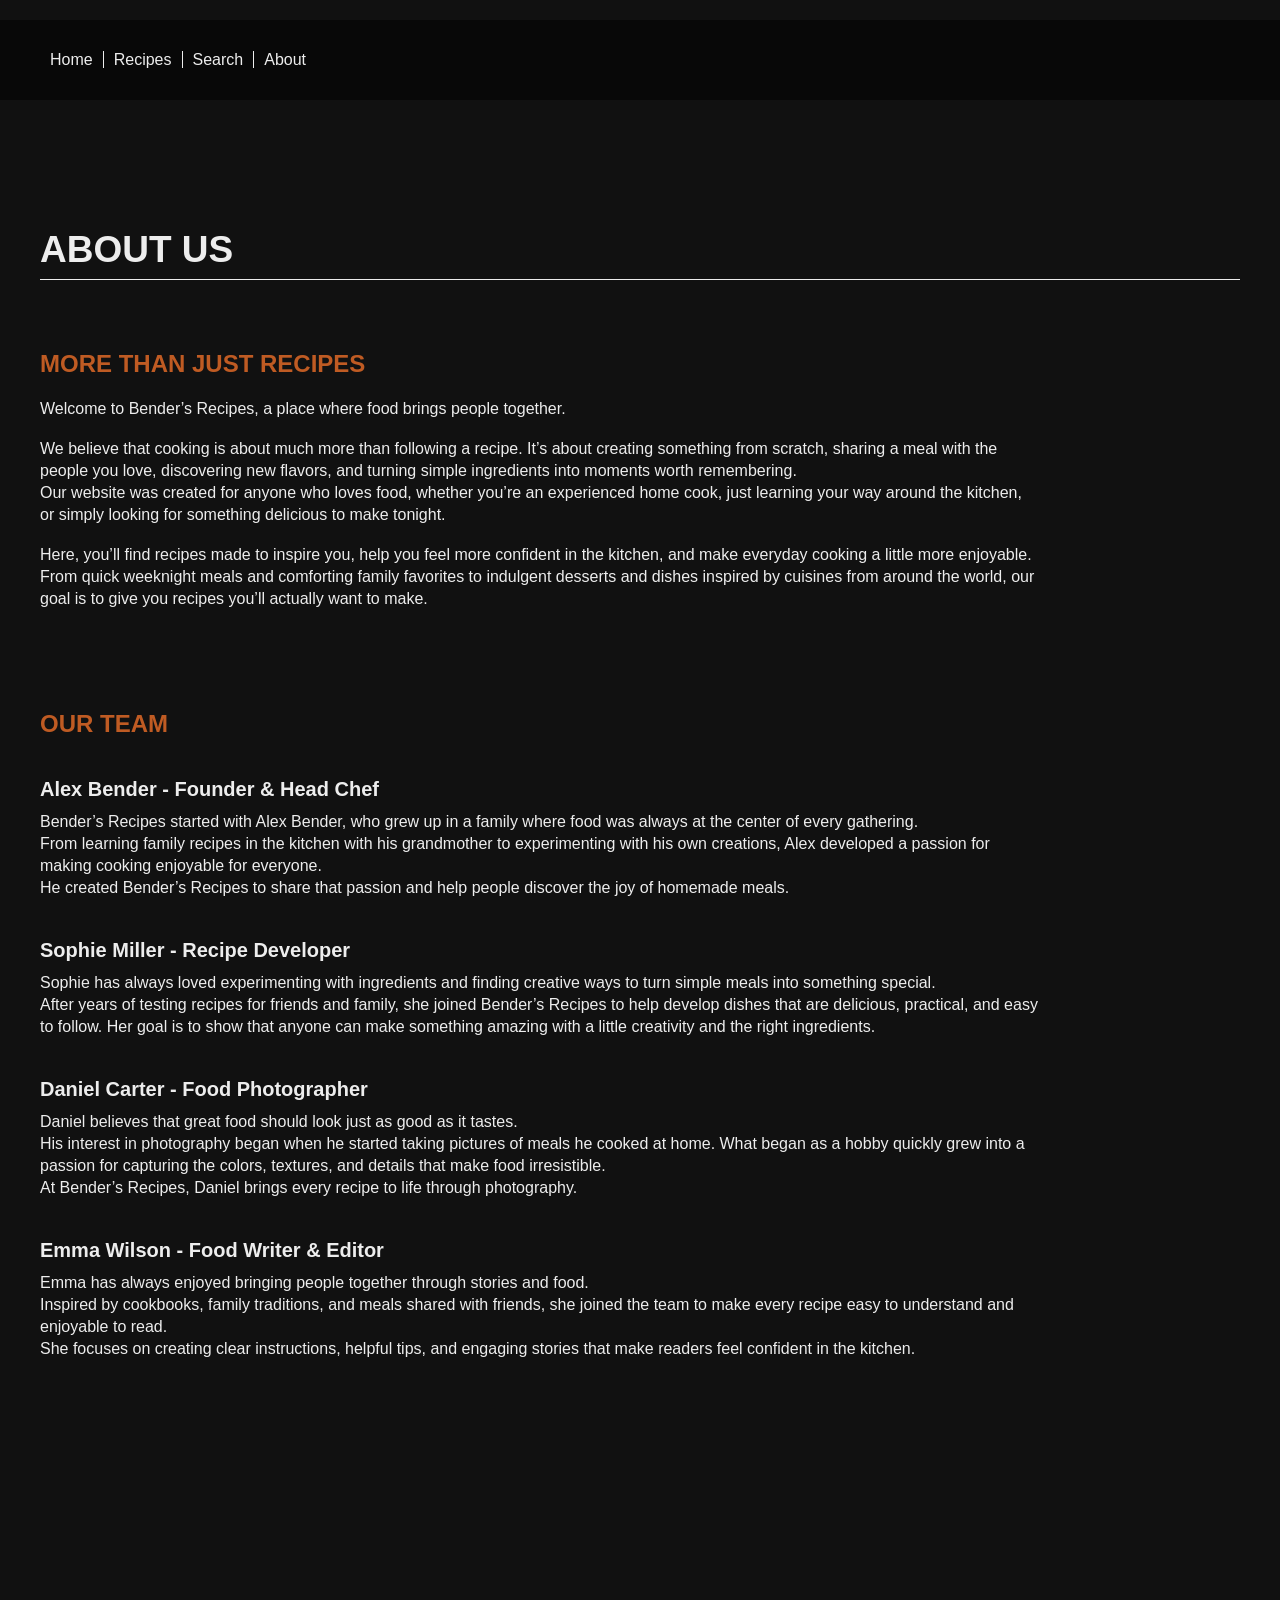
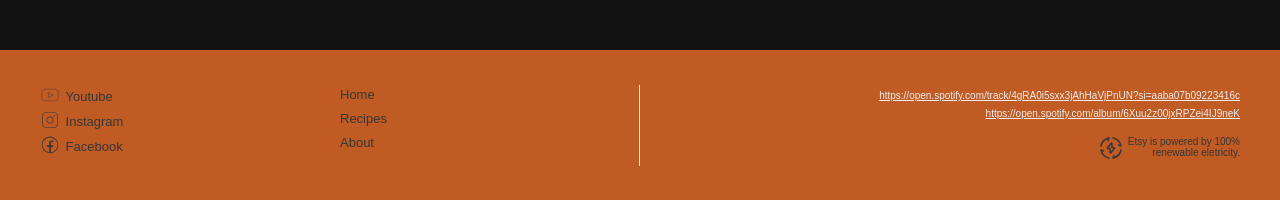
<file: about.html>
<!DOCTYPE html>
<html lang="en">
<head>
    <meta charset="UTF-8">
    <meta name="viewport" content="width=device-width, initial-scale=1.0">
    <title>Document</title>
    <link rel="stylesheet" href="css/about.css">
</head>
<body>
    

    <div class="container">

        <!-- Navigation -->
        <nav class="navigation">
            <div class="menu-container">
                <ul>
                    <li><a href="index.html">Home</a></li>
                    <li><a href="recipe-details.html">Recipes</a></li>
                    <li><a href="search.html">Search</a></li>
                    <li><a href="about.html">About</a></li>
                </ul>
            </div>

        </nav>


        <!-- About us section start -->


        <section class="about_section">
            <div class="about">
                <div class="about_headline">About us</div>

                <div class="about_first">
                    <h2>More than just recipes</h2>
                    <p>Welcome to Bender’s Recipes, a place where food brings people together.</p><br>
                    <p>We believe that cooking is about much more than following a recipe. It’s about creating something from scratch, sharing a meal with the people you love, discovering new flavors, and turning simple ingredients into moments worth remembering.</p>
                    <p>Our website was created for anyone who loves food, whether you’re an experienced home cook, just learning your way around the kitchen, or simply looking for something delicious to make tonight.</p><br>
                    <p>Here, you’ll find recipes made to inspire you, help you feel more confident in the kitchen, and make everyday cooking a little more enjoyable. From quick weeknight meals and comforting family favorites to indulgent desserts and dishes inspired by cuisines from around the world, our goal is to give you recipes you’ll actually want to make.</p>
                
                </div>


                <div class="about_second">
                    <h2>Our Team</h2>
                    <h4>Alex Bender - Founder & Head Chef</h4>
                    <p>Bender’s Recipes started with Alex Bender, who grew up in a family where food was always at the center of every gathering. <br> From learning family recipes in the kitchen with his grandmother to experimenting with his own creations, Alex developed a passion for making cooking enjoyable for everyone. <br> He created Bender’s Recipes to share that passion and help people discover the joy of homemade meals.</p> 
                    
                    <h4>Sophie Miller - Recipe Developer</h4>
                    <p>Sophie has always loved experimenting with ingredients and finding creative ways to turn simple meals into something special.  <br> After years of testing recipes for friends and family, she joined Bender’s Recipes to help develop dishes that are delicious, practical, and easy to follow. Her goal is to show that anyone can make something amazing with a little creativity and the right ingredients.</p> 
                
                    <h4>Daniel Carter - Food Photographer</h4>
                    <p>Daniel believes that great food should look just as good as it tastes. <br> His interest in photography began when he started taking pictures of meals he cooked at home. What began as a hobby quickly grew into a passion for capturing the colors, textures, and details that make food irresistible. <br> At Bender’s Recipes, Daniel brings every recipe to life through photography.</p> 

                    <h4>Emma Wilson - Food Writer & Editor</h4>
                    <p>Emma has always enjoyed bringing people together through stories and food. <br> Inspired by cookbooks, family traditions, and meals shared with friends, she joined the team to make every recipe easy to understand and enjoyable to read. <br> She focuses on creating clear instructions, helpful tips, and engaging stories that make readers feel confident in the kitchen.</p>

                </div>



            </div>    

        </section>

















        <!-- footer -->
        <section class="footer">
            <div class="footer_content">
            <div class="footer_content_social_media">
                <div class="footer_content_social_media_youtube">
                    <span class="iconify">
                        <svg xmlns="http://www.w3.org/2000/svg" width="1em" height="1em" viewBox="0 0 48 48">
	                        <path d="M0 0h48v48H0z" fill="none" />
	                        <path fill="none" stroke="currentColor" stroke-linecap="round" stroke-linejoin="round" d="M43.112 14.394a5 5 0 0 0-3.533-3.533c-2.314-.894-24.732-1.332-31.236.025A5 5 0 0 0 4.81 14.42c-1.045 4.583-1.124 14.491.026 19.177a5 5 0 0 0 3.533 3.533c4.583 1.055 26.371 1.203 31.236 0a5 5 0 0 0 3.533-3.533c1.114-4.993 1.193-14.287-.026-19.203" />
	                        <path fill="none" stroke="currentColor" stroke-linecap="round" stroke-linejoin="round" d="M30.567 23.995L20.12 18.004v11.982Z" />
                        </svg>
                    </span>

                    
                    <a href="#">Youtube</a>
                    
                </div>

                <div class="footer_content_social_media_instagram">
                    <span class="iconify">
                        <svg xmlns="http://www.w3.org/2000/svg" width="1em" height="1em" viewBox="0 0 256 256">
	                        <path d="M0 0h256v256H0z" fill="none" />
	                        <path fill="currentColor" d="M128 84a44 44 0 1 0 44 44a44.05 44.05 0 0 0-44-44m0 80a36 36 0 1 1 36-36a36 36 0 0 1-36 36m48-136H80a52.06 52.06 0 0 0-52 52v96a52.06 52.06 0 0 0 52 52h96a52.06 52.06 0 0 0 52-52V80a52.06 52.06 0 0 0-52-52m44 148a44.05 44.05 0 0 1-44 44H80a44.05 44.05 0 0 1-44-44V80a44.05 44.05 0 0 1 44-44h96a44.05 44.05 0 0 1 44 44ZM188 76a8 8 0 1 1-8-8a8 8 0 0 1 8 8" />
                        </svg>
                    </span>

                    
                    <a href="#">Instagram</a>
                    
                </div>

                <div class="footer_content_social_media_facebook">
                    <span class="iconify">
                        <svg xmlns="http://www.w3.org/2000/svg" width="1em" height="1em" viewBox="0 0 24 24">
	                        <path d="M0 0h24v24H0z" fill="none" />
	                        <path fill="currentColor" d="M19.02 4.975A9.93 9.93 0 0 0 2.07 12A9.935 9.935 0 0 0 12 21.935a10 10 0 0 0 3.8-.75a10.2 10.2 0 0 0 3.22-2.16a9.934 9.934 0 0 0 0-14.05m-.7 13.34a8.92 8.92 0 0 1-5.32 2.57v-6.56h1.88a1 1 0 0 0 0-2H13v-2.74a1 1 0 0 1 1-1h1.2a1 1 0 0 0 0-2h-1.7a2.5 2.5 0 0 0-2.5 2.5v3.24H9.13a1 1 0 1 0 0 2H11v6.56a8.919 8.919 0 1 1 9.26-5.47a9.1 9.1 0 0 1-1.94 2.9" />
                        </svg>
                    </span>

                    
                    <a href="#">Facebook</a>
                    
                </div>
            </div>
            
            <div class="footer_content_navigation">
                <div class="footer_content_navigation_home">
                    <a href="index.html">Home</a> 
                </div>

                <div class="footer_content_navigation_recipes">
                    <a href="recipe-details.html">Recipes</a>
                </div>

                <div class="footer_content_navigation_about">
                    <a href="about.html">About</a>
                </div>

            </div>


            <div class="footer_content_right">
                <div class="footer_content_right_web_one">
                    <a href="https://open.spotify.com/track/4gRA0i5sxx3jAhHaVjPnUN?si=aaba07b09223416c">https://open.spotify.com/track/4gRA0i5sxx3jAhHaVjPnUN?si=aaba07b09223416c</a>
                </div>
                
                <div class="footer_content_right_web_two">
                    <a href="https://open.spotify.com/album/6Xuu2z00jxRPZei4IJ9neK">https://open.spotify.com/album/6Xuu2z00jxRPZei4IJ9neK</a>
                </div>

                <div class="footer_content_right_web_etsy">
                    <div class="footer_content_right_web_etsy_icon">
                        <span class="iconify">
                        <svg xmlns="http://www.w3.org/2000/svg" width="1em" height="1em" viewBox="0 0 24 24">
	                        <path d="M0 0h24v24H0z" fill="none" />
	                        <g fill="none" stroke="currentColor" stroke-linecap="round" stroke-width="1.5">
		                    <path d="M2 10c.78-3.816 3.67-6.87 7.406-7.91c.314-.087.47-.131.555-.038c.085.094.022.248-.102.558L9 4.5M14 2c3.816.78 6.87 3.67 7.91 7.406c.087.314.131.47.038.555c-.094.085-.248.022-.558-.102L19.5 9m2.5 5c-.78 3.816-3.67 6.87-7.406 7.91c-.314.087-.47.131-.555.038c-.085-.094-.022-.248.102-.558L15 19.5M10 22c-3.816-.78-6.87-3.67-7.91-7.406c-.087-.314-.131-.47-.038-.555c.094-.085.248-.022.558.102L4.5 15" />
		                    <path stroke-linejoin="round" d="m8.613 11.665l3.499-4.492c.274-.351.787-.132.787.336v3.476c0 .28.2.508.449.508h1.702c.386 0 .592.514.337.842l-3.499 4.492c-.274.351-.787.132-.787-.336v-3.476c0-.28-.2-.508-.449-.508H8.95c-.386 0-.593-.514-.337-.842" />
	                        </g>
                            </svg>
                        </span>
                    </div>

                    <div class="footer_content_right_web_etsy_text">
                        <p>Etsy is powered by 100%</p>
                        <p>renewable eletricity.</p>
                    </div>
                </div>

            </div>
            </div>

        </section>



















    </div>




















</body>
</html>
</file>
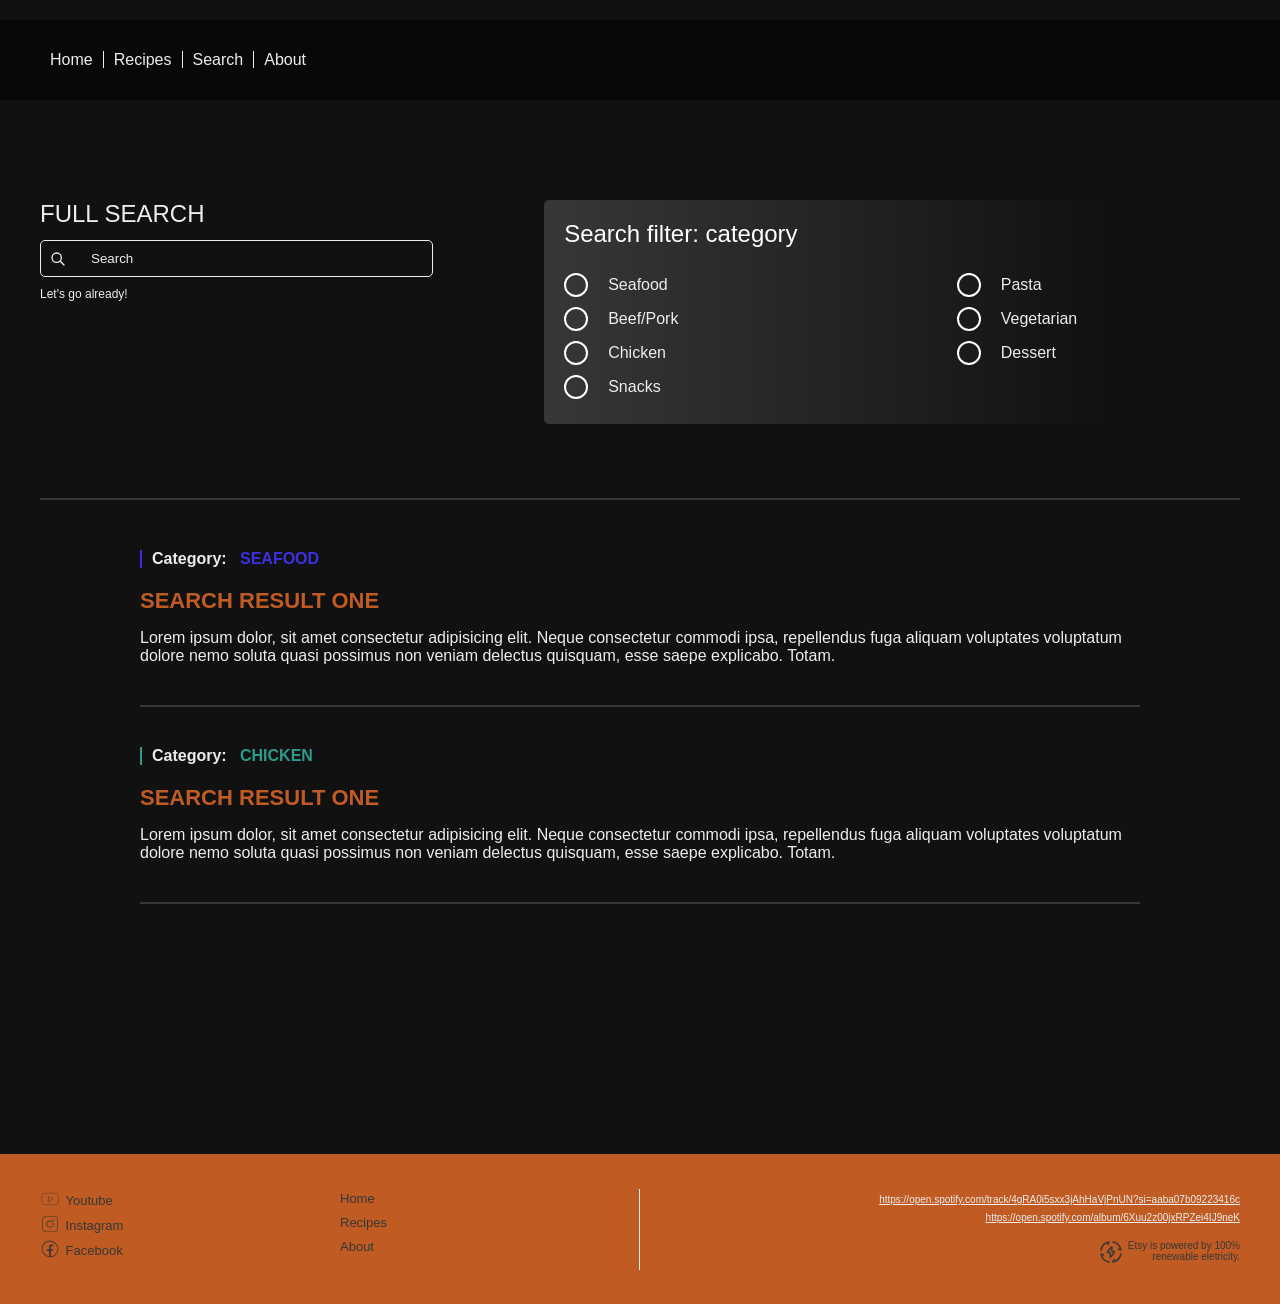
<file: search.html>
<!DOCTYPE html>
<html lang="en">
<head>
    <meta charset="UTF-8">
    <meta name="viewport" content="width=device-width, initial-scale=1.0">
    <title>Document</title>
    <link rel="stylesheet" href="css/search.css">
</head>

<body>

    <div class="container">

        <!-- Navigation -->
        <nav class="navigation">
            <div class="menu-container">
                <ul>
                    <li><a href="index.html">Home</a></li>
                    <li><a href="recipe-details.html">Recipes</a></li>
                    <li><a href="search.html">Search</a></li>
                    <li><a href="about.html">About</a></li>
                </ul>
            </div>

        </nav>


        <!-- Hero search thingy -->

            <section class="hero">
                <div class="hero-container">
                    <div class="hero-left">
                        <div class="hero-left_text">
                            <h2>Full Search</h2>
                        </div>

                        <div class="hero-search">
                            <div class="search-box">
                                <span class="search-icon">
                                    <svg xmlns="http://www.w3.org/2000/svg" width="1em" height="1em" viewBox="0 0 24 24">
                                        <path d="M0 0h24v24H0z" fill="none" />
                                        <path fill="none" stroke="currentColor" stroke-linecap="round" stroke-linejoin="round"
                                            stroke-width="2" d="m15 15l6 6m-11-4a7 7 0 1 1 0-14a7 7 0 0 1 0 14" />
                                    </svg>

                                </span>
                                <input type="text" placeholder="Search" class="search-input">
                            </div>

                        </div>

                        <div class="hero-left_text_two">
                            <h6>Let's go already!</h6>
                        </div>
                    </div>


                    <div class="hero-right">
                        <div class="hero-right_box">
                            <div class="hero-right_box_text">
                                <h2>Search filter: category</h2>
                            </div>

                            <div class="hero-right_box_content">
                                <div class="hero-right_box_content_left">
                                    <label> 
                                        <input type="radio" name="category" unchecked>Seafood
                                    </label>

                                    <label> 
                                        <input type="radio" name="category" unchecked>Beef/Pork
                                    </label>

                                    <label> 
                                        <input type="radio" name="category" unchecked>Chicken
                                    </label>

                                    <label> 
                                        <input type="radio" name="category" unchecked>Snacks
                                    </label>
                                </div>


                                <div class="hero-right_box_content_right">
                                    <label> 
                                        <input type="radio" name="category" unchecked>Pasta
                                    </label>

                                    <label> 
                                        <input type="radio" name="category" unchecked>Vegetarian
                                    </label>

                                    <label> 
                                        <input type="radio" name="category" unchecked>Dessert
                                    </label>

                                </div>

                            </div>



                        </div>



                    </div>
                </div>
            </section>

            <!-- End of hero -->



            <!-- Search result section start -->


            <section class="category-search">
                <div class="category-search">
                    <div class="category-search_headline_one">
                        <p>Category:</p>
                    </div>

                    <div class="category-search_headline_one_category">
                        <p data-category="seafood">Seafood</p>
                    </div>  

                    <div class="category-search_result_one">
                        <h2>Search Result One</h2>
                    </div>

                    <div class="category-search_text_one">
                        <p>Lorem ipsum dolor, sit amet consectetur adipisicing elit. Neque consectetur commodi ipsa, repellendus fuga aliquam voluptates voluptatum dolore nemo soluta quasi possimus non veniam delectus quisquam, esse saepe explicabo. Totam.</p>
                    </div>
                    
                    
                       


                    <div class="category-search_headline_two">
                        <p>Category:</p>
                    </div>

                    <div class="category-search_headline_two_category">
                        <p data-category="chicken">Chicken</p>
                    </div>

                    <div class="category-search_result_two">
                        <h2>Search Result One</h2>
                    </div>

                    <div class="category-search_text_two">
                        <p>Lorem ipsum dolor, sit amet consectetur adipisicing elit. Neque consectetur commodi ipsa, repellendus fuga aliquam voluptates voluptatum dolore nemo soluta quasi possimus non veniam delectus quisquam, esse saepe explicabo. Totam.</p>
                    </div>

                </div>






               

                








            </section>









        




































        <!-- footer -->
        <section class="footer">
            <div class="footer_content">
            <div class="footer_content_social_media">
                <div class="footer_content_social_media_youtube">
                    <span class="iconify">
                        <svg xmlns="http://www.w3.org/2000/svg" width="1em" height="1em" viewBox="0 0 48 48">
	                        <path d="M0 0h48v48H0z" fill="none" />
	                        <path fill="none" stroke="currentColor" stroke-linecap="round" stroke-linejoin="round" d="M43.112 14.394a5 5 0 0 0-3.533-3.533c-2.314-.894-24.732-1.332-31.236.025A5 5 0 0 0 4.81 14.42c-1.045 4.583-1.124 14.491.026 19.177a5 5 0 0 0 3.533 3.533c4.583 1.055 26.371 1.203 31.236 0a5 5 0 0 0 3.533-3.533c1.114-4.993 1.193-14.287-.026-19.203" />
	                        <path fill="none" stroke="currentColor" stroke-linecap="round" stroke-linejoin="round" d="M30.567 23.995L20.12 18.004v11.982Z" />
                        </svg>
                    </span>

                    
                    <a href="#">Youtube</a>
                    
                </div>

                <div class="footer_content_social_media_instagram">
                    <span class="iconify">
                        <svg xmlns="http://www.w3.org/2000/svg" width="1em" height="1em" viewBox="0 0 256 256">
	                        <path d="M0 0h256v256H0z" fill="none" />
	                        <path fill="currentColor" d="M128 84a44 44 0 1 0 44 44a44.05 44.05 0 0 0-44-44m0 80a36 36 0 1 1 36-36a36 36 0 0 1-36 36m48-136H80a52.06 52.06 0 0 0-52 52v96a52.06 52.06 0 0 0 52 52h96a52.06 52.06 0 0 0 52-52V80a52.06 52.06 0 0 0-52-52m44 148a44.05 44.05 0 0 1-44 44H80a44.05 44.05 0 0 1-44-44V80a44.05 44.05 0 0 1 44-44h96a44.05 44.05 0 0 1 44 44ZM188 76a8 8 0 1 1-8-8a8 8 0 0 1 8 8" />
                        </svg>
                    </span>

                    
                    <a href="#">Instagram</a>
                    
                </div>

                <div class="footer_content_social_media_facebook">
                    <span class="iconify">
                        <svg xmlns="http://www.w3.org/2000/svg" width="1em" height="1em" viewBox="0 0 24 24">
	                        <path d="M0 0h24v24H0z" fill="none" />
	                        <path fill="currentColor" d="M19.02 4.975A9.93 9.93 0 0 0 2.07 12A9.935 9.935 0 0 0 12 21.935a10 10 0 0 0 3.8-.75a10.2 10.2 0 0 0 3.22-2.16a9.934 9.934 0 0 0 0-14.05m-.7 13.34a8.92 8.92 0 0 1-5.32 2.57v-6.56h1.88a1 1 0 0 0 0-2H13v-2.74a1 1 0 0 1 1-1h1.2a1 1 0 0 0 0-2h-1.7a2.5 2.5 0 0 0-2.5 2.5v3.24H9.13a1 1 0 1 0 0 2H11v6.56a8.919 8.919 0 1 1 9.26-5.47a9.1 9.1 0 0 1-1.94 2.9" />
                        </svg>
                    </span>

                    
                    <a href="#">Facebook</a>
                    
                </div>
            </div>
            
            <div class="footer_content_navigation">
                <div class="footer_content_navigation_home">
                    <a href="index.html">Home</a> 
                </div>

                <div class="footer_content_navigation_recipes">
                    <a href="recipe-details.html">Recipes</a>
                </div>

                <div class="footer_content_navigation_about">
                    <a href="about.html">About</a>
                </div>

            </div>


            <div class="footer_content_right">
                <div class="footer_content_right_web_one">
                    <a href="https://open.spotify.com/track/4gRA0i5sxx3jAhHaVjPnUN?si=aaba07b09223416c">https://open.spotify.com/track/4gRA0i5sxx3jAhHaVjPnUN?si=aaba07b09223416c</a>
                </div>
                
                <div class="footer_content_right_web_two">
                    <a href="https://open.spotify.com/album/6Xuu2z00jxRPZei4IJ9neK">https://open.spotify.com/album/6Xuu2z00jxRPZei4IJ9neK</a>
                </div>

                <div class="footer_content_right_web_etsy">
                    <div class="footer_content_right_web_etsy_icon">
                        <span class="iconify">
                        <svg xmlns="http://www.w3.org/2000/svg" width="1em" height="1em" viewBox="0 0 24 24">
	                        <path d="M0 0h24v24H0z" fill="none" />
	                        <g fill="none" stroke="currentColor" stroke-linecap="round" stroke-width="1.5">
		                    <path d="M2 10c.78-3.816 3.67-6.87 7.406-7.91c.314-.087.47-.131.555-.038c.085.094.022.248-.102.558L9 4.5M14 2c3.816.78 6.87 3.67 7.91 7.406c.087.314.131.47.038.555c-.094.085-.248.022-.558-.102L19.5 9m2.5 5c-.78 3.816-3.67 6.87-7.406 7.91c-.314.087-.47.131-.555.038c-.085-.094-.022-.248.102-.558L15 19.5M10 22c-3.816-.78-6.87-3.67-7.91-7.406c-.087-.314-.131-.47-.038-.555c.094-.085.248-.022.558.102L4.5 15" />
		                    <path stroke-linejoin="round" d="m8.613 11.665l3.499-4.492c.274-.351.787-.132.787.336v3.476c0 .28.2.508.449.508h1.702c.386 0 .592.514.337.842l-3.499 4.492c-.274.351-.787.132-.787-.336v-3.476c0-.28-.2-.508-.449-.508H8.95c-.386 0-.593-.514-.337-.842" />
	                        </g>
                            </svg>
                        </span>
                    </div>

                    <div class="footer_content_right_web_etsy_text">
                        <p>Etsy is powered by 100%</p>
                        <p>renewable eletricity.</p>
                    </div>
                </div>

            </div>
            </div>

        </section>
    
</body>
</html>
</file>
<file: css/about.css>
:root {
    /* Dimensions */ 
    --width-full: 100%;
    --width-12col: 1200px;

    /* Grid settings */
    --grid-gap: 10px;
    --padding-default: 20px;

    /* colors */
    --background-color-navigation: #00000088;
    --background-color-light: #ededed;
    --background-color-dark-bg: #111111;
    --primary-color: #bf5b23;
    --color-light: #ededed;
    --color-dark: #373737;
    --color-white: #ffffff;
    
    /* color swatch for categories */
    --category-seafood: #3e30e2;
    --category-chicken: #299c8e;
    --category-meats: #d09189;
    --category-veg: #298f3f;
    --category-dessert: #9374eb;
    --category-misc: #9a951e;
    --category-pasta: #bf5b23;

}

/* reset css */

* {
    padding: 0;
    margin: 0;
    box-sizing: border-box;
}

/* data categories set up */
div[data-category="seafood"] {
    border-left: 1px solid var(--category-seafood);
}

span[data-category="seafood"] {
    color: var(--category-seafood);
}

p[data-category="seafood"] {
    color: var(--category-seafood);
}

div[data-category="chicken"] {
    border-left: 1px solid var(--category-chicken);
}

span[data-category="chicken"] {
    color: var(--category-chicken);
}

p[data-category="chicken"] {
    color: var(--category-chicken);
}

div[data-category="meats"] {
    border-left: 1px solid var(--category-meats);
}

span[data-category="meats"] {
    color: var(--category-meats);
}

p[data-category="meats"] {
    color: var(--category-meats);
}

div[data-category="veg"] {
    border-left: 1px solid var(--category-veg);
}

span[data-category="veg"] {
    color: var(--category-veg);
}

p[data-category="veg"] {
    color: var(--category-veg);
}

div[data-category="dessert"] {
    border-left: 1px solid var(--category-dessert);
}

span[data-category="dessert"] {
    color: var(--category-dessert);
}

p[data-category="dessert"] {
    color: var(--category-dessert);
}

div[data-category="misc"] {
    border-left: 1px solid var(--category-misc);
}

span[data-category="misc"] {
    color: var(--category-misc);
}

p[data-category="misc"] {
    color: var(--category-misc);
}

div[data-category="pasta"] {
    border-left: 1px solid var(--category-pasta);
}

span[data-category="pasta"] {
    color: var(--category-pasta);
}

p[data-category="pasta"] {
    color: var(--category-pasta);
}


/* data categories end */


body {
    width: var(--width-full);
    font-family: 'Roboto', sans-serif;
    background-color: var(--background-color-dark-bg);
    position: relative;
}

/* shared css */

.navigation, .hero, .footer {
    width: var(--width-full);
}

.container {
    display: grid;
    grid-template-rows: auto;
    gap: var(--grid-gap);
    width: var(--width-full);
}

.navigation {
    width: var(--width-full);
    height: 80px;
    background-color: var(--background-color-navigation);
    padding: 20px;
    display: flex;
    justify-content: center;
    align-items: center;
    z-index: 10;
    position: absolute;
    top: 20px;
    left: 0;
}

.menu-container {
    width: var(--width-12col);

}

.menu-container ul {
    display: flex;
}

.menu-container ul li {
    list-style: none;
}

.menu-container a {
    color: var(--background-color-light);
    text-decoration: none;
    padding: 0 10px;
    border-right: 1px solid var(--background-color-light);
}

.menu-container li:last-child a {
    border: none;
}

.menu-container a:hover {
    color: var(--primary-color);
}


/* Start of about us */


.about_section {
    width: var(--width-12col);
    display: grid;
    grid-template-columns: repeat(12, 1fr);
    grid-template-rows: auto;
    margin: 0 auto;
}

.about {
    height: fit-content;
    width: var(--width-12col); 
    display: grid;
    grid-template-columns: repeat(12, 1fr);
    grid-template-rows: 130px auto;
    margin-top: 150px;
}

.about_headline {
    font-size: 37px;
    color: var(--background-color-light);
    height: 60px;
    font-weight: 700;
    margin-top: 70px;
    display: flex;
    justify-content: flex-start;
    align-items: center;
    border-bottom: 1px solid var(--background-color-light);
    text-transform: uppercase;
    grid-column: 1 / span 12;
}



/* More than just recipes start */


.about_first {
    grid-column: 1 / span 10;
    margin-top: 70px;
}

.about_first h2 {
    font-size: 24px;
    font-weight: 700;
    color: var(--primary-color);
    text-transform: uppercase;
    padding-bottom: 20px;
}

.about_first p {
    color: var(--color-light);
    font-size: 16px;
    font-weight: 400;
    line-height: 22px;
}

.about_second {
    grid-column: 1 / span 10;
    margin-top: 100px;
}

.about_second h2 {
    font-size: 24px;
    font-weight: 700;
    color: var(--primary-color);
    text-transform: uppercase;
    padding-bottom: 40px;
}

.about_second h4 {
    font-size: 20px;
    font-weight: 700;
    color: var(--color-light);
    padding-bottom: 10px; 
}

.about_second p {
    color: var(--color-light);
    font-size: 16px;
    font-weight: 400;
    line-height: 22px;
    padding-bottom: 40px;
}





/* footer starts here */

.footer {
    width: var(--width-full);
    background-color: var(--primary-color);
    height: 150px;
    margin-top: 240px;
}

.footer_content {
    width: var(--width-12col);
    display: grid;
    grid-template-columns: repeat(12, 1fr);
    grid-template-rows: auto;
    margin: 0 auto;
    padding-top: 35px;
    
}

.footer_content_social_media {
    grid-column: 1 / span 3;
    font-size: 20px;
    font-weight: 400;
    color: var(--color-dark);

}

.footer_content_social_media a {
    font-size: 13px;
    text-decoration: none;
    color: var(--color-dark);
    background-color: var(--primary-color);
    cursor: pointer;
    vertical-align:30%;
    
}

.footer_content_social_media_youtube {
    grid-row: 1;
}

.footer_content_social_media_instagram {
    grid-row: 2;
}

.footer_content_social_media_facebook {
    grid-row: 3;
}

.footer_content_navigation {
    grid-column: 4 / span 3;
    font-size: 13px;
    font-weight: 400;
    color: var(--color-dark);
    border-right: 1px solid var(--background-color-light);
}

.footer_content_navigation a {
    font-size: 13px;
    text-decoration: none;
    color: var(--color-dark);
    background-color: var(--primary-color);
    cursor: pointer;
    vertical-align:50%;
}

.footer_content_navigation_home {
    grid-row: 1;
    padding-top: 2px;
}

.footer_content_navigation_recipes {
    grid-row: 2;
    padding-top: 1px;
}

.footer_content_navigation_about {
    grid-row: 3;
    padding-top: 2px;
}

.footer_content_right {
    grid-column: 7 / span 6;
    text-align: right;
}

.footer_content_right_web_one a {
    font-size: 10px;
    font-weight: 400px;
    color: var(--background-color-light);
    cursor: pointer;
}

.footer_content_right_web_two a {
    font-size: 10px;
    font-weight: 400px;
    color: var(--background-color-light);
    cursor: pointer;
}

.footer_content_right_web_etsy {
    display: flex;
    flex-direction: row;
    justify-content: flex-end;
    padding-top: 15px;
    
}

.footer_content_right_web_etsy span {
    font-size: 24px;
    color: var(--color-dark);
    padding-right: 5px;
}

.footer_content_right_web_etsy p {
    font-size: 10px;
    color: var(--color-dark); 
}
</file>
<file: css/search.css>
:root {
    /* Dimensions */ 
    --width-full: 100%;
    --width-12col: 1200px;

    /* Grid settings */
    --grid-gap: 10px;
    --padding-default: 20px;

    /* colors */
    --background-color-navigation: #00000088;
    --background-color-light: #ededed;
    --background-color-dark-bg: #111111;
    --primary-color: #bf5b23;
    --color-light: #ededed;
    --color-dark: #373737;
    --color-white: #ffffff;
    
    /* color swatch for categories */
    --category-seafood: #3e30e2;
    --category-chicken: #299c8e;
    --category-meats: #d09189;
    --category-veg: #298f3f;
    --category-dessert: #9374eb;
    --category-misc: #9a951e;
    --category-pasta: #bf5b23;

}

/* reset css */

* {
    padding: 0;
    margin: 0;
    box-sizing: border-box;
}

/* data categories set up */
div[data-category="seafood"] {
    border-left: 1px solid var(--category-seafood);
}

span[data-category="seafood"] {
    color: var(--category-seafood);
}

p[data-category="seafood"] {
    color: var(--category-seafood);
}

div[data-category="chicken"] {
    border-left: 1px solid var(--category-chicken);
}

span[data-category="chicken"] {
    color: var(--category-chicken);
}

p[data-category="chicken"] {
    color: var(--category-chicken);
}

div[data-category="meats"] {
    border-left: 1px solid var(--category-meats);
}

span[data-category="meats"] {
    color: var(--category-meats);
}

p[data-category="meats"] {
    color: var(--category-meats);
}

div[data-category="veg"] {
    border-left: 1px solid var(--category-veg);
}

span[data-category="veg"] {
    color: var(--category-veg);
}

p[data-category="veg"] {
    color: var(--category-veg);
}

div[data-category="dessert"] {
    border-left: 1px solid var(--category-dessert);
}

span[data-category="dessert"] {
    color: var(--category-dessert);
}

p[data-category="dessert"] {
    color: var(--category-dessert);
}

div[data-category="misc"] {
    border-left: 1px solid var(--category-misc);
}

span[data-category="misc"] {
    color: var(--category-misc);
}

p[data-category="misc"] {
    color: var(--category-misc);
}

div[data-category="pasta"] {
    border-left: 1px solid var(--category-pasta);
}

span[data-category="pasta"] {
    color: var(--category-pasta);
}

p[data-category="pasta"] {
    color: var(--category-pasta);
}


/* data categories end */


body {
    width: var(--width-full);
    font-family: 'Roboto', sans-serif;
    background-color: var(--background-color-dark-bg);
    position: relative;
}

/* shared css */
.navigation, .hero, .footer {
    width: var(--width-full);
}

.container {
    display: grid;
    grid-template-rows: auto;
    gap: var(--grid-gap);
    width: var(--width-full);
}

.navigation {
    width: var(--width-full);
    height: 80px;
    background-color: var(--background-color-navigation);
    padding: 20px;
    display: flex;
    justify-content: center;
    align-items: center;
    z-index: 10;
    position: absolute;
    top: 20px;
    left: 0;
}

.menu-container {
    width: var(--width-12col);

}

.menu-container ul {
    display: flex;
}

.menu-container ul li {
    list-style: none;
}

.menu-container a {
    color: var(--background-color-light);
    text-decoration: none;
    padding: 0 10px;
    border-right: 1px solid var(--background-color-light);
}

.menu-container li:last-child a {
    border: none;
}

.menu-container a:hover {
    color: var(--primary-color);
}


/* Hero */


.hero {
    display: flex;
    justify-content: center;
    color: var(--background-color-light);
    width: var(--width-full);
    min-height: 500px;
    height: auto;
    margin: 0;
}

.hero-container {
    display: grid;
    grid-template-columns: repeat(12, 1fr);
    grid-template-rows: auto;
    gap: var(--grid-gap);
    width: var(--width-12col);
    border-bottom: 2px solid var(--color-dark);
}

.hero-left {
    grid-column: 1 / span 4;
    grid-row: 1;
    margin-top: 200px;
}

.hero-left_text h2 {
    font-size: 24px;
    font-weight: 400;
    text-transform: uppercase;
}

.hero-left_text_two h6 {
    font-size: 12px;
    font-weight: 400;
}

.hero-search {
    grid-column: 1 /span 4;
    grid-row: 2;
}

.search-box {
    display: flex;
    align-items: center;
    position: relative;
    margin: 12px 0 10px 0;
}

.search-input {
    background-color: transparent;
    border-radius: 5px;
    border: 1px solid var(--background-color-light);
    outline: none;
    color: var(--background-color-light);
    padding: 10px 20px 10px 50px;
    width: 100%;
}

.search-input::placeholder {
    color: var(--background-color-light);
}

.search-icon {
    position: absolute;
    left: 10px;
    display: flex;
    align-items: center;
}

.hero-right {
    grid-column: 6 / span 7;
    grid-row: 1;
    margin-top: 200px;
    
}

.hero-right_box {
    background: linear-gradient(to right, var(--color-dark) 0%, var(--background-color-dark-bg) 80%);
    border-radius: 5px;
}

.hero-right_box_text h2 {
    font-size: 24px;
    color: var(--color-white);
    font-weight: 400;
    padding: 20px 0 20px 20px;
}

.hero-right_box_content {
    display: flex;
    gap: 40%;
}

.hero-right_box_content label {
    display: flex;
    align-items: center;
    gap: var(--grid-gap);
    color: var(--color-light);
    margin: 5px 0;
    cursor: pointer;
    font-size: 16px;
    font-weight: 400;
}

.hero-right_box_content_left {
    display: flex;
    flex-direction: column;
    padding: 0 0 20px 20px;
}

.hero-right_box_content_right {
    display: flex;
    flex-direction: column;
}

.hero-right_box_content input[type="radio"] {
    appearance: none;
    width: 24px;
    height: 24px;
    border: 2px solid white;
    border-radius: 50%;
    cursor: pointer;
    position: relative;
    margin-right: 10px;
}

.hero-right_box_content input[type="radio"]:checked::after {
    content: "";
    position: absolute;
    border: 1px solid black;
    width: 24px;
    height: 24px;
    background: radial-gradient(circle, white 0 25%, var(--primary-color) 26% 100%);
    border-radius: 50%;
    top: 50%;
    left: 50%;
    transform: translate(-50%, -50%);   
}


/* start of Search Result */


.category-search {
    display: grid;
    grid-template-columns: repeat(12, 1fr);
    grid-template-rows: auto;
    width: var(--width-12col);
    margin: 20px auto 0 auto;
    
}

.category-search_headline_one {
    display: flex;
    border-left: 2px solid var(--category-seafood);
    grid-column: 2 / span 10;
    grid-row: 1;
    margin-bottom: 20px;
}

.category-search_headline_one p {
    color: var(--color-light);
    padding-left: 10px;
    font-size: 16px;
    font-weight: 700;
}

.category-search_headline_one_category {
    display: flex;
    grid-column: 3 / span 10;
    grid-row: 1;
    margin-bottom: 20px;
}

.category-search_headline_one_category p {
    font-size: 16px;
    font-weight: 700;
    text-transform: uppercase;
}

.category-search_result_one {
    display: flex;
    grid-column: 2 / span 10;
    grid-row: 2;
    margin-bottom: 15px;
}

.category-search_result_one h2 {
    font-size: 22px;
    font-weight: 700;
    color: var(--primary-color);
    text-transform: uppercase;
}

.category-search_text_one {
    display: flex;
    grid-column: 2 / span 10;
    grid-row: 3;
    border-bottom: 2px solid var(--color-dark);
    padding-bottom: 40px;
}

.category-search_text_one p {
    color: var(--color-light);
    font-size: 16px;
    font-weight: 400;
}

.category-search_headline_two {
    display: flex;
    border-left: 2px solid var(--category-chicken);
    grid-column: 2 / span 10 ;
    grid-row: 4;
    margin-bottom: 20px;
    margin-top: 40px;
}

.category-search_headline_two p {
    color: var(--color-light);
    padding-left: 10px;
    font-size: 16px;
    font-weight: 700;
}

.category-search_headline_two_category {
    display: flex;
    grid-column: 3 / span 10 ;
    grid-row: 4;
    margin-bottom: 20px;
    margin-top: 40px;
}

.category-search_headline_two_category p {
    font-size: 16px;
    font-weight: 700;
    text-transform: uppercase;
}

.category-search_result_two {
    display: flex;
    grid-column: 2 / span 10;
    grid-row: 5;
    margin-bottom: 15px;
}

.category-search_result_two h2 {
    font-size: 22px;
    font-weight: 700;
    color: var(--primary-color);
    text-transform: uppercase;
}

.category-search_text_two {
    display: flex;
    grid-column: 2 / span 10;
    grid-row: 6;
    border-bottom: 2px solid var(--color-dark);
    padding-bottom: 40px;
}

.category-search_text_two p {
    color: var(--color-light);
    font-size: 16px;
    font-weight: 400;
}








































/* footer starts here */

.footer {
    width: var(--width-full);
    background-color: var(--primary-color);
    height: 150px;
    margin-top: 240px;
}

.footer_content {
    width: var(--width-12col);
    display: grid;
    grid-template-columns: repeat(12, 1fr);
    grid-template-rows: auto;
    margin: 0 auto;
    padding-top: 35px;
    
}

.footer_content_social_media {
    grid-column: 1 / span 3;
    font-size: 20px;
    font-weight: 400;
    color: var(--color-dark);

}

.footer_content_social_media a {
    font-size: 13px;
    text-decoration: none;
    color: var(--color-dark);
    background-color: var(--primary-color);
    cursor: pointer;
    vertical-align:30%;
    
}

.footer_content_social_media_youtube {
    grid-row: 1;
}

.footer_content_social_media_instagram {
    grid-row: 2;
}

.footer_content_social_media_facebook {
    grid-row: 3;
}

.footer_content_navigation {
    grid-column: 4 / span 3;
    font-size: 13px;
    font-weight: 400;
    color: var(--color-dark);
    border-right: 1px solid var(--background-color-light);
}

.footer_content_navigation a {
    font-size: 13px;
    text-decoration: none;
    color: var(--color-dark);
    background-color: var(--primary-color);
    cursor: pointer;
    vertical-align:50%;
}

.footer_content_navigation_home {
    grid-row: 1;
    padding-top: 2px;
}

.footer_content_navigation_recipes {
    grid-row: 2;
    padding-top: 1px;
}

.footer_content_navigation_about {
    grid-row: 3;
    padding-top: 2px;
}

.footer_content_right {
    grid-column: 7 / span 6;
    text-align: right;
}

.footer_content_right_web_one a {
    font-size: 10px;
    font-weight: 400px;
    color: var(--background-color-light);
    cursor: pointer;
}

.footer_content_right_web_two a {
    font-size: 10px;
    font-weight: 400px;
    color: var(--background-color-light);
    cursor: pointer;
}

.footer_content_right_web_etsy {
    display: flex;
    flex-direction: row;
    justify-content: flex-end;
    padding-top: 15px;
    
}

.footer_content_right_web_etsy span {
    font-size: 24px;
    color: var(--color-dark);
    padding-right: 5px;
}

.footer_content_right_web_etsy p {
    font-size: 10px;
    color: var(--color-dark); 
}
</file>
